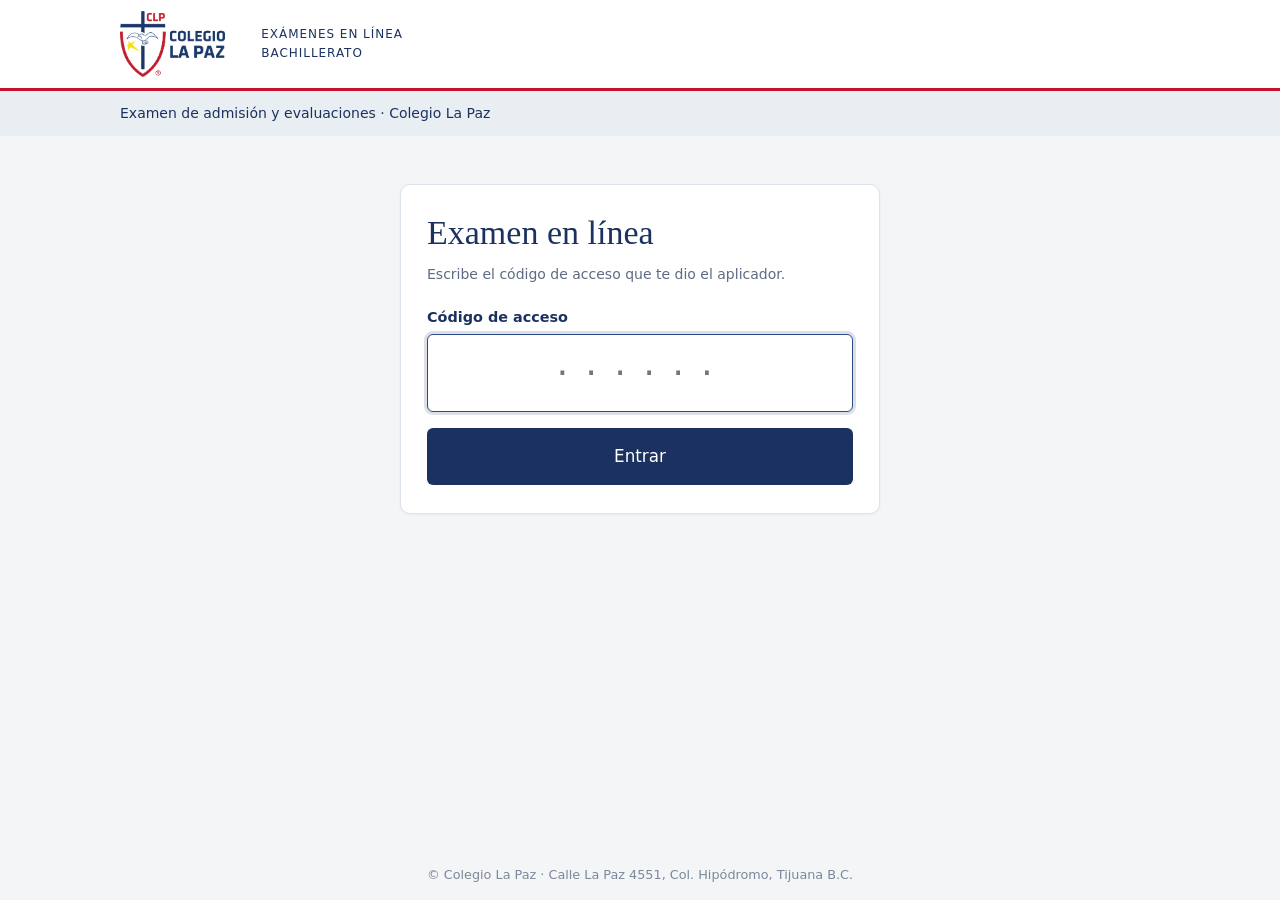
<file: index.html>
<!DOCTYPE html>
<html lang="es">
<head>
  <meta charset="utf-8">
  <meta name="viewport" content="width=device-width, initial-scale=1">
  <meta name="robots" content="noindex, nofollow">
  <title>Examen de admisión · Colegio La Paz</title>
  <link rel="icon" href="assets/img/favicon.png">
  <link rel="stylesheet" href="vendor/katex/katex.min.css">
  <link rel="stylesheet" href="assets/css/estilos.css">
</head>
<body>
  <noscript><div class="mensaje error" style="margin:20px">Necesitas activar JavaScript para presentar el examen.</div></noscript>

  <!-- 1. Código de acceso -->
  <section id="p-codigo" class="portada">
    <header class="franja"><div class="dentro">
      <img class="logo" src="assets/img/logo.png" alt="Colegio La Paz">
      <div class="titulo-sitio">Exámenes en línea<br>Bachillerato</div>
    </div></header>
    <div class="banda"><div class="dentro">Examen de admisión y evaluaciones · Colegio La Paz</div></div>
    <div class="centro">
      <form class="tarjeta" id="form-codigo" autocomplete="off" novalidate>
        <h1>Examen en línea</h1>
        <p class="sub">Escribe el código de acceso que te dio el aplicador.</p>
        <div class="campo">
          <label for="in-codigo">Código de acceso</label>
          <input id="in-codigo" class="entrada entrada-codigo" maxlength="8" autocomplete="off" autocapitalize="characters" spellcheck="false" inputmode="text" placeholder="······">
        </div>
        <div id="msg-codigo"></div>
        <button class="btn grande bloque" id="btn-codigo" type="submit">Entrar</button>
      </form>
    </div>
    <div class="pie-portada">© Colegio La Paz · Calle La Paz 4551, Col. Hipódromo, Tijuana B.C.</div>
  </section>

  <!-- 2. Datos del alumno -->
  <section id="p-datos" class="portada" hidden>
    <header class="franja"><div class="dentro">
      <img class="logo" src="assets/img/logo.png" alt="Colegio La Paz">
      <div class="titulo-sitio">Exámenes en línea<br>Bachillerato</div>
    </div></header>
    <div class="banda"><div class="dentro">Examen de admisión y evaluaciones · Colegio La Paz</div></div>
    <div class="centro">
      <form class="tarjeta ancha" id="form-datos" autocomplete="off" novalidate>
        <h1>Tus datos</h1>
        <p class="sub" id="datos-examen-titulo"></p>
        <div class="fila-2">
          <div class="campo">
            <label for="in-nombre">Nombre(s) <span class="req">*</span></label>
            <input id="in-nombre" class="entrada" maxlength="80" autocomplete="off">
          </div>
          <div class="campo">
            <label for="in-apellidos">Apellidos <span class="req">*</span></label>
            <input id="in-apellidos" class="entrada" maxlength="80" autocomplete="off">
          </div>
        </div>
        <div id="datos-admision">
        <div class="campo">
          <label for="in-escuela">Escuela de procedencia <span class="req">*</span></label>
          <input id="in-escuela" class="entrada" maxlength="120" autocomplete="off" placeholder="Ej. Secundaria Técnica No. 5">
        </div>
        <div class="campo" style="max-width:260px">
          <label for="in-promedio">Promedio aproximado <span class="req">*</span></label>
          <input id="in-promedio" class="entrada" maxlength="4" inputmode="decimal" autocomplete="off" placeholder="Ej. 8.7">
          <span class="ayuda">Entre 5.0 y 10.0</span>
        </div>
        </div>
        <div id="msg-datos"></div>
        <div style="display:flex; gap:10px; justify-content:space-between">
          <button class="btn secundario" type="button" id="btn-datos-atras">← Cambiar código</button>
          <button class="btn grande" type="submit">Continuar →</button>
        </div>
      </form>
    </div>
  </section>

  <!-- 3. Reglas -->
  <section id="p-reglas" class="portada" hidden>
    <header class="franja"><div class="dentro">
      <img class="logo" src="assets/img/logo.png" alt="Colegio La Paz">
      <div class="titulo-sitio">Exámenes en línea<br>Bachillerato</div>
    </div></header>
    <div class="banda"><div class="dentro">Examen de admisión y evaluaciones · Colegio La Paz</div></div>
    <div class="centro">
      <div class="tarjeta ancha">
        <h1 id="reglas-titulo">Antes de empezar</h1>
        <p class="sub" id="reglas-sub"></p>
        <div id="reglas-ficha"></div>
        <div class="datos-examen" id="reglas-pastillas"></div>
        <ul class="reglas" id="lista-reglas"></ul>
        <div id="reglas-instrucciones"></div>
        <label class="casilla"><input type="checkbox" id="chk-reglas"> <span>Leí las reglas. Entiendo que si salgo del examen se registrará y el aplicador lo verá.</span></label>
        <div id="msg-reglas"></div>
        <button class="btn grande bloque" id="btn-comenzar" disabled>Comenzar en pantalla completa</button>
      </div>
    </div>
  </section>

  <!-- 4. Examen -->
  <section id="p-examen" hidden>
    <div class="marca-agua" id="marca-agua"></div>
    <header class="barra">
      <img class="logo" src="assets/img/logo-clp.png" alt="">
      <div class="titulo"><b id="ex-titulo"></b><span id="ex-datos" class="ex-datos"></span><span id="ex-alumno"></span></div>
      <div class="advert" id="ex-advert" title="Advertencias"></div>
      <div class="guardado" id="ex-guardado">—</div>
      <div class="reloj" id="ex-reloj">--:--</div>
    </header>
    <div class="cuerpo-examen">
      <nav class="navegador" id="ex-nav" aria-label="Preguntas"></nav>
      <main>
        <div class="hoja" id="ex-hoja"></div>
        <div class="pasos">
          <button class="btn secundario" id="btn-anterior">← Anterior</button>
          <span class="donde" id="ex-donde"></span>
          <button class="btn" id="btn-siguiente">Siguiente →</button>
        </div>
      </main>
    </div>
  </section>

  <!-- 5. Fin -->
  <section id="p-fin" class="portada" hidden>
    <header class="franja"><div class="dentro">
      <img class="logo" src="assets/img/logo.png" alt="Colegio La Paz">
      <div class="titulo-sitio">Exámenes en línea<br>Bachillerato</div>
    </div></header>
    <div class="banda"><div class="dentro">Examen de admisión y evaluaciones · Colegio La Paz</div></div>
    <div class="centro">
      <div class="tarjeta fin" style="text-align:center">
        <div class="palomita">✓</div>
        <h1>Examen enviado</h1>
        <p id="fin-texto">Tu examen se guardó correctamente.</p>
        <p class="mensaje info">Entrega tu hoja de procedimientos al aplicador y espera sus indicaciones.</p>
      </div>
    </div>
  </section>

  <!-- Resultado del modo prueba (solo docentes) -->
  <section id="p-prueba" class="portada" hidden>
    <header class="franja"><div class="dentro">
      <img class="logo" src="assets/img/logo.png" alt="Colegio La Paz">
      <div class="titulo-sitio">Exámenes en línea<br>Modo prueba</div>
    </div></header>
    <div class="centro">
      <div class="tarjeta ancha" style="max-width:900px">
        <h1>Resultado de tu prueba</h1>
        <div id="prueba-res"></div>
        <div style="display:flex;justify-content:flex-end;margin-top:16px"><button class="btn" id="btn-prueba-otra">Volver a probar</button></div>
      </div>
    </div>
  </section>

  <!-- Bloqueo por salir del examen -->
  <div class="capa" id="capa-bloqueo" hidden>
    <div class="caja">
      <div class="icono-grande">!</div>
      <h2 id="bloq-titulo">Saliste del examen</h2>
      <p id="bloq-texto"></p>
      <div class="cuenta" id="bloq-cuenta"></div>
      <div id="bloq-pin" hidden>
        <p><b>Llama al aplicador</b> para que escriba su clave y puedas continuar.</p>
        <div class="pin">
          <input id="in-pin" type="password" inputmode="numeric" maxlength="12" autocomplete="off" aria-label="Clave del aplicador">
          <button class="btn" id="btn-pin">Desbloquear</button>
        </div>
      </div>
      <div id="bloq-volver">
        <button class="btn grande" id="btn-volver">Volver al examen</button>
      </div>
      <div class="err" id="bloq-err"></div>
    </div>
  </div>

  <!-- Revisar y enviar -->
  <div class="modal-fondo" id="modal-enviar" hidden>
    <div class="modal" role="dialog" aria-modal="true" aria-labelledby="env-titulo">
      <h2 id="env-titulo">¿Enviar tu examen?</h2>
      <p id="env-texto"></p>
      <div class="resumen-chips" id="env-chips"></div>
      <p class="pequeno suave">Verde = contestada · Rojo = sin contestar. Una vez enviado ya no podrás cambiar tus respuestas.</p>
      <div class="acciones">
        <button class="btn secundario" id="btn-env-cancelar">Seguir contestando</button>
        <button class="btn ok" id="btn-env-ok">Sí, enviar examen</button>
      </div>
    </div>
  </div>

  <div class="sin-red" id="sin-red" hidden>Sin conexión. Tus respuestas se guardan en este equipo y se enviarán al volver el internet.</div>

  <script src="vendor/katex/katex.min.js"></script>
  <script src="vendor/katex/contrib/auto-render.min.js"></script>
  <script src="assets/js/config.js"></script>
  <script src="assets/js/comun.js"></script>
  <script src="assets/js/alumno.js"></script>
</body>
</html>
</file>
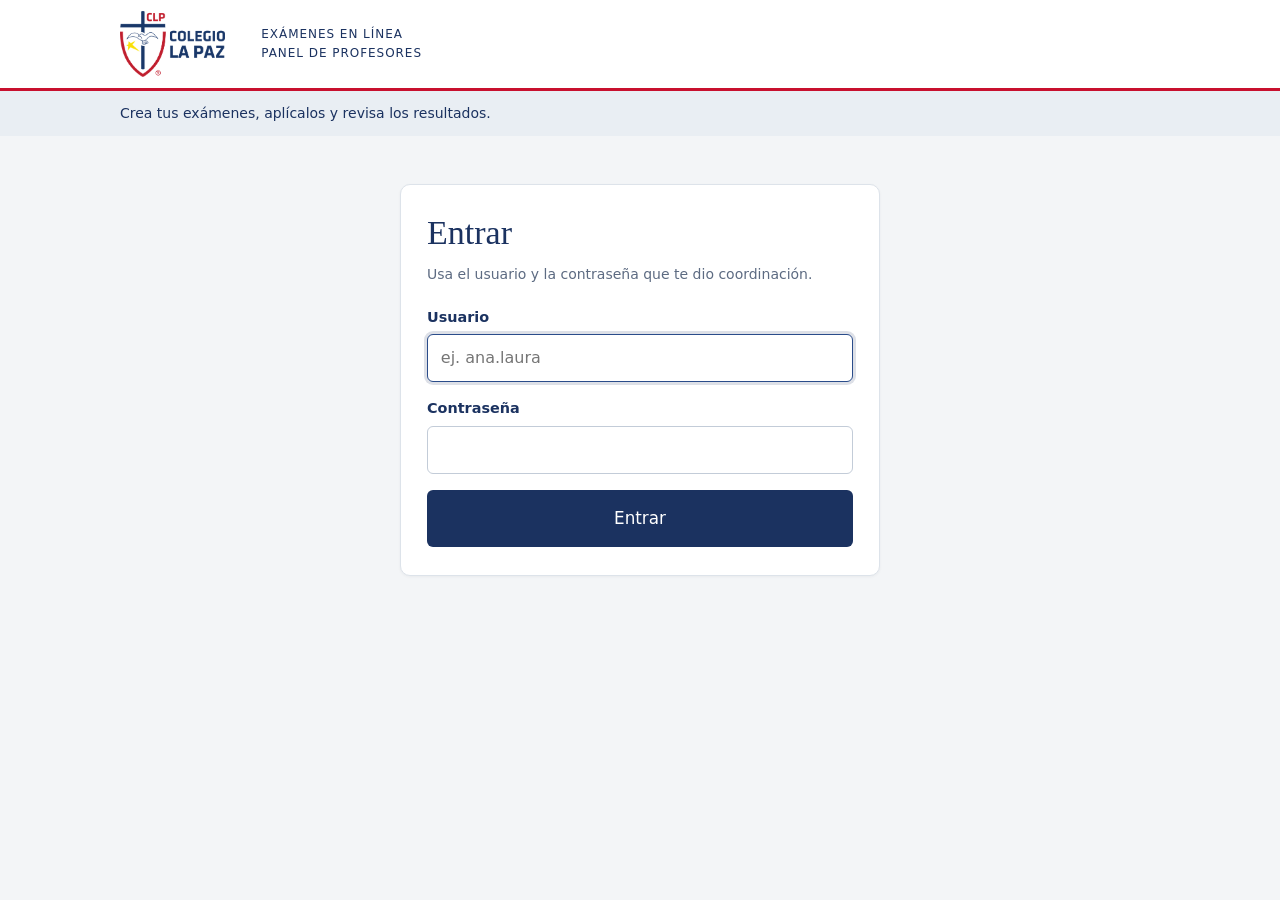
<file: admin.html>
<!DOCTYPE html>
<html lang="es">
<head>
  <meta charset="utf-8">
  <meta name="viewport" content="width=device-width, initial-scale=1">
  <meta name="robots" content="noindex, nofollow">
  <title>Panel de exámenes · Colegio La Paz</title>
  <link rel="icon" href="assets/img/favicon.png">
  <link rel="stylesheet" href="vendor/katex/katex.min.css">
  <link rel="stylesheet" href="assets/css/estilos.css">
</head>
<body>
  <!-- Acceso -->
  <section id="v-login" class="portada">
    <header class="franja"><div class="dentro">
      <img class="logo" src="assets/img/logo.png" alt="Colegio La Paz">
      <div class="titulo-sitio">Exámenes en línea<br>Panel de profesores</div>
    </div></header>
    <div class="banda"><div class="dentro">Crea tus exámenes, aplícalos y revisa los resultados.</div></div>
    <div class="centro">
      <form class="tarjeta" id="form-login" autocomplete="on">
        <h1>Entrar</h1>
        <p class="sub">Usa el usuario y la contraseña que te dio coordinación.</p>
        <div class="campo">
          <label for="in-usuario">Usuario</label>
          <input id="in-usuario" class="entrada" autocomplete="username" autocapitalize="off" spellcheck="false" placeholder="ej. ana.laura">
        </div>
        <div class="campo">
          <label for="in-clave">Contraseña</label>
          <input id="in-clave" type="password" class="entrada" autocomplete="current-password">
        </div>
        <div id="msg-login"></div>
        <button class="btn grande bloque" id="btn-login" type="submit">Entrar</button>
      </form>
    </div>
  </section>

  <!-- Panel -->
  <section id="v-panel" class="admin" hidden>
    <header class="franja"><div class="dentro">
      <img class="logo" src="assets/img/logo.png" alt="Colegio La Paz">
      <div class="titulo-sitio">Exámenes en línea<br><span id="txt-rol">Panel</span></div>
      <div class="der">
        <span class="pequeno" id="txt-actualizado"></span>
        <span class="cuenta-usuario"><b id="txt-nombre"></b></span>
        <button class="btn secundario chico" id="btn-clave">Cambiar contraseña</button>
        <button class="btn secundario chico" id="btn-salir">Salir</button>
      </div>
    </div></header>
    <nav class="pestanas" id="pestanas">
      <button data-v="examenes" class="activa">Mis exámenes</button>
      <button data-v="vivo">Aplicación en vivo</button>
      <button data-v="resultados">Resultados <span class="cuenta" id="cnt-revisar" hidden></span></button>
      <button data-v="incidencias">Incidencias <span class="cuenta" id="cnt-inc" hidden></span></button>
      <button data-v="profesores" id="tab-profesores" hidden>Profesores</button>
    </nav>

    <div class="contenido">
      <!-- Exámenes -->
      <div id="v-examenes">
        <div class="cabecera">
          <h2 id="tit-examenes">Mis exámenes</h2>
          <div class="herr">
            <button class="btn secundario" id="btn-semestral">📚 Crear semestral</button>
            <button class="btn secundario" id="btn-importar">✨ Importar con IA (PDF o fotos)</button>
            <button class="btn" id="btn-nuevo-examen">+ Nuevo examen</button>
          </div>
        </div>
        <div class="ex-layout">
          <aside class="carpetas-nav" id="carpetas-nav"></aside>
          <div>
            <div class="chips-tipo" id="filtro-tipos"></div>
            <div class="tarjetas-examen" id="lista-examenes"></div>
          </div>
        </div>
      </div>

      <!-- En vivo -->
      <div id="v-vivo" hidden>
        <div class="cabecera">
          <h2>Aplicación en vivo</h2>
          <div class="herr">
            <select class="entrada" id="sel-examen" style="width:auto"></select>
            <label class="pequeno" style="display:flex;gap:6px;align-items:center"><input type="checkbox" id="chk-anulados"> Ver anulados</label>
            <button class="btn" id="btn-generar">+ Generar códigos</button>
          </div>
        </div>
        <div class="vivo-seg-barra" id="vivo-seg"></div>
        <div class="kpis" id="kpis"></div>
        <div class="panel"><div class="tabla-env"><table class="tabla" id="tabla-codigos"></table></div></div>
        <p class="pequeno suave" style="margin-top:10px">Se actualiza solo cada 8 segundos. La página de los alumnos es: <b id="url-alumno"></b></p>
      </div>

      <!-- Resultados -->
      <div id="v-resultados" hidden>
        <div class="cabecera">
          <h2>Resultados</h2>
          <div class="herr">
            <select class="entrada" id="sel-res-examen" style="width:auto"></select>
            <select class="entrada" id="sel-res-grupo" style="width:auto"></select>
            <button class="btn secundario" id="btn-analisis" disabled>📊 Análisis</button>
            <button class="btn secundario" id="btn-pdfs" disabled>📄 PDF de cada alumno</button>
            <button class="btn secundario" id="btn-evidencias">📁 Evidencias</button>
            <button class="btn secundario" id="btn-ia-abiertas" hidden title="La IA califica las preguntas abiertas que quedaron pendientes">✨ Calificar abiertas con IA</button>
            <button class="btn secundario" id="btn-csv">Descargar CSV</button>
          </div>
        </div>
        <div class="panel"><div class="tabla-env"><table class="tabla" id="tabla-resultados"></table></div></div>
        <p class="pequeno suave" style="margin-top:10px">Elige un examen (y si quieres, un grupo) para ver su análisis. «PDF» descarga el examen evaluado de ese alumno; «PDF de cada alumno» te pide una carpeta y guarda uno por alumno.</p>
      </div>

      <!-- Incidencias -->
      <div id="v-incidencias" hidden>
        <div class="cabecera">
          <h2>Incidencias</h2>
          <div class="herr">
            <select class="entrada" id="sel-inc" style="width:auto"></select>
            <label class="pequeno" style="display:flex;gap:6px;align-items:center"><input type="checkbox" id="chk-graves"> Solo advertencias</label>
          </div>
        </div>
        <div class="panel"><div class="tabla-env"><table class="tabla" id="tabla-inc"></table></div></div>
      </div>

      <!-- Profesores (solo admin) -->
      <div id="v-profesores" hidden>
        <div class="cabecera">
          <h2>Profesores</h2>
          <div class="herr"><button class="btn" id="btn-nuevo-prof">+ Nuevo profesor</button></div>
        </div>
        <div class="panel"><div class="tabla-env"><table class="tabla" id="tabla-prof"></table></div></div>
        <p class="pequeno suave" style="margin-top:10px">Cada profesor solo ve sus exámenes, sus códigos y sus resultados. Tú ves todo.</p>
      </div>
    </div>
  </section>

  <!-- Editor de exámenes -->
  <section id="v-editor" class="admin" hidden>
    <div class="editor-barra">
      <div class="dentro">
        <button class="btn secundario chico" id="ed-volver">← Mis exámenes</button>
        <div class="ed-titulo"><b id="ed-titulo">Nuevo examen</b><span id="ed-resumen" class="pequeno suave"></span></div>
        <span class="pequeno" id="ed-estado"></span>
        <button class="btn secundario" id="ed-deshacer" hidden>↶ Deshacer variación</button>
        <button class="btn secundario" id="ed-variar" title="La IA cambia valores y datos de todas las preguntas y recalcula las respuestas">✨ Variar con IA</button>
        <button class="btn secundario" id="ed-prev">Vista previa</button>
        <button class="btn secundario" id="ed-probar" title="Contesta el examen como alumno y mira cómo se califica">▶ Probar como alumno</button>
        <button class="btn" id="ed-guardar">Guardar</button>
      </div>
    </div>
    <div class="editor-cuerpo" id="ed-cuerpo"></div>
  </section>

  <!-- Modal: generar códigos -->
  <div class="modal-fondo" id="m-generar" hidden>
    <form class="modal" id="form-generar">
      <h2>Generar códigos de acceso</h2>
      <p class="suave pequeno">Cada código sirve para un solo alumno y un solo examen.</p>
      <div class="campo"><label for="gen-examen">Examen</label><select class="entrada" id="gen-examen"></select></div>
      <div class="fila-2">
        <div class="campo"><label for="gen-cantidad">Cantidad</label><input class="entrada" id="gen-cantidad" type="number" min="1" max="200" value="3"></div>
        <div class="campo"><label for="gen-etiqueta">Grupo <span class="req">*</span></label><input class="entrada" id="gen-etiqueta" maxlength="60" list="lista-grupos" placeholder="Ej. 3°B (en admisión: «Admisión 28 nov»)"><datalist id="lista-grupos"></datalist></div>
      </div>
      <div id="msg-generar"></div>
      <div class="acciones">
        <button type="button" class="btn secundario" data-cerrar>Cancelar</button>
        <button type="submit" class="btn" id="btn-gen-ok">Generar</button>
      </div>
    </form>
  </div>

  <!-- Modal: códigos generados -->
  <div class="modal-fondo" id="m-codigos" hidden>
    <div class="modal">
      <h2>Códigos listos</h2>
      <p class="suave" id="cod-examen"></p>
      <div class="lista-codigos" id="cod-lista"></div>
      <div class="acciones">
        <button class="btn secundario" id="btn-copiar">Copiar</button>
        <button class="btn secundario" id="btn-imprimir">Imprimir fichas</button>
        <button class="btn" data-cerrar>Listo</button>
      </div>
    </div>
  </div>

  <!-- Modal: importar con IA -->
  <div class="modal-fondo" id="m-importar" hidden>
    <div class="modal ancho">
      <h2>Importar examen con IA</h2>
      <p class="suave pequeno">Sube el examen en <b>PDF</b> o <b>fotos</b> de sus hojas (en orden). La IA lo convierte en preguntas que luego revisas y ajustas antes de guardar. Si tienes el examen en Word, guárdalo primero como PDF.</p>
      <div class="drop" id="ia-drop">
        <div><strong>Arrastra aquí tu PDF o tus fotos</strong> o haz clic para elegirlos</div>
        <div class="pequeno suave">PDF, JPG o PNG · hasta 10 páginas</div>
        <input type="file" id="ia-archivos" accept="application/pdf,image/jpeg,image/png,image/webp" multiple hidden>
      </div>
      <div class="ia-lista" id="ia-lista"></div>
      <div class="ia-progreso" id="ia-progreso" hidden>
        <div class="barra-prog"><i id="ia-barra"></i></div>
        <div class="pequeno" id="ia-texto"></div>
      </div>
      <div id="msg-ia"></div>
      <div class="acciones">
        <button type="button" class="btn secundario" data-cerrar id="ia-cancelar">Cancelar</button>
        <button type="button" class="btn" id="ia-ok" disabled>✨ Convertir</button>
      </div>
    </div>
  </div>

  <!-- Modal: profesor -->
  <div class="modal-fondo" id="m-prof" hidden>
    <form class="modal" id="form-prof" autocomplete="off">
      <h2 id="prof-titulo">Nuevo profesor</h2>
      <div class="fila-2">
        <div class="campo"><label for="prof-nombre">Nombre completo <span class="req">*</span></label><input class="entrada" id="prof-nombre" maxlength="100"></div>
        <div class="campo"><label for="prof-usuario">Usuario <span class="req">*</span></label><input class="entrada" id="prof-usuario" maxlength="30" autocapitalize="off" spellcheck="false" placeholder="ej. ana.laura"><span class="ayuda">Minúsculas, sin espacios ni acentos.</span></div>
      </div>
      <div class="fila-2">
        <div class="campo"><label for="prof-materia">Materia(s)</label><input class="entrada" id="prof-materia" maxlength="80"></div>
        <div class="campo"><label for="prof-correo">Correo</label><input class="entrada" id="prof-correo" type="email" maxlength="120"></div>
      </div>
      <label class="casilla" id="prof-activo-caja"><input type="checkbox" id="prof-activo" checked> <span>Cuenta activa (puede entrar)</span></label>
      <div id="msg-prof"></div>
      <div class="acciones">
        <button type="button" class="btn secundario" data-cerrar>Cancelar</button>
        <button type="submit" class="btn" id="btn-prof-ok">Guardar</button>
      </div>
    </form>
  </div>

  <!-- Modal: contraseña temporal -->
  <div class="modal-fondo" id="m-temporal" hidden>
    <div class="modal">
      <h2>Datos de acceso</h2>
      <p class="suave">Envíale estos datos al profesor. Al entrar, que cambie su contraseña.</p>
      <pre class="acceso" id="tmp-texto"></pre>
      <div class="acciones">
        <button class="btn secundario" id="btn-tmp-copiar">Copiar</button>
        <button class="btn" data-cerrar>Listo</button>
      </div>
    </div>
  </div>

  <!-- Modal: cambiar contraseña -->
  <div class="modal-fondo" id="m-clave" hidden>
    <form class="modal" id="form-clave">
      <h2>Cambiar contraseña</h2>
      <div class="campo"><label for="cl-actual">Contraseña actual</label><input class="entrada" id="cl-actual" type="password" autocomplete="current-password"></div>
      <div class="fila-2">
        <div class="campo"><label for="cl-nueva">Nueva contraseña</label><input class="entrada" id="cl-nueva" type="password" autocomplete="new-password"><span class="ayuda">Mínimo 8 caracteres.</span></div>
        <div class="campo"><label for="cl-nueva2">Repite la nueva</label><input class="entrada" id="cl-nueva2" type="password" autocomplete="new-password"></div>
      </div>
      <div id="msg-clave"></div>
      <div class="acciones">
        <button type="button" class="btn secundario" data-cerrar>Cancelar</button>
        <button type="submit" class="btn" id="btn-clave-ok">Cambiar</button>
      </div>
    </form>
  </div>

  <!-- Modal: evidencias -->
  <div class="modal-fondo" id="m-evid" hidden>
    <div class="modal ancho">
      <h2>Generar evidencias</h2>
      <p class="suave pequeno">Por cada grupo se guardan 3 PDF del examen evaluado: la calificación <b>más alta</b>, la <b>media</b> (la más cercana al promedio del grupo) y la <b>más baja</b>. Te preguntará en qué carpeta de tu computadora guardarlos.</p>
      <div class="campo"><label for="ev-examen">Examen</label><select class="entrada" id="ev-examen"></select></div>
      <div class="ev-grupos" id="ev-grupos"></div>
      <div class="mensaje aviso pequeno" id="ev-aviso-nav" hidden>Tu navegador no permite elegir carpeta; los PDF se descargarán. Para elegir carpeta usa Chrome o Edge en computadora.</div>
      <div id="msg-ev"></div>
      <div class="acciones">
        <button class="btn secundario" data-cerrar>Cerrar</button>
        <button class="btn" id="ev-ok">📁 Elegir carpeta y guardar</button>
      </div>
    </div>
  </div>

  <!-- Modal: carpeta -->
  <div class="modal-fondo" id="m-carpeta" hidden>
    <form class="modal" id="form-carpeta">
      <h2 id="carp-titulo">Nueva carpeta</h2>
      <div class="campo"><label for="carp-nombre">Nombre</label><input class="entrada" id="carp-nombre" maxlength="80" placeholder="Ej. Álgebra · 1er semestre 2026"></div>
      <div id="msg-carp"></div>
      <div class="acciones">
        <button type="button" class="btn secundario" data-cerrar>Cancelar</button>
        <button type="submit" class="btn" id="btn-carp-ok">Guardar</button>
      </div>
    </form>
  </div>

  <!-- Modal: mover a carpeta -->
  <div class="modal-fondo" id="m-mover" hidden>
    <form class="modal" id="form-mover">
      <h2>Mover a carpeta</h2>
      <p class="suave" id="mov-examen"></p>
      <div class="campo"><label for="mov-carpeta">Carpeta</label><select class="entrada" id="mov-carpeta"></select></div>
      <div class="acciones">
        <button type="button" class="btn secundario" data-cerrar>Cancelar</button>
        <button type="submit" class="btn" id="btn-mov-ok">Mover</button>
      </div>
    </form>
  </div>

  <!-- Modal: crear semestral -->
  <div class="modal-fondo" id="m-semestral" hidden>
    <div class="modal ancho">
      <h2>Crear examen semestral</h2>
      <p class="suave pequeno">Elige los exámenes de periodo que quieres juntar. Se copian sus preguntas a un examen nuevo, que luego puedes ajustar en el editor (quitar, cambiar o agregar preguntas).</p>
      <div class="sem-lista" id="sem-lista"></div>
      <div class="campo" style="margin-top:12px"><label for="sem-titulo">Título del semestral</label><input class="entrada" id="sem-titulo" maxlength="150"></div>
      <label class="casilla compacta"><input type="checkbox" id="sem-orden" checked> Revolver el orden de las preguntas dentro de cada bloque</label>
      <label class="casilla compacta"><input type="checkbox" id="sem-opciones" checked> Cambiar el orden de las opciones (la respuesta correcta cambia de letra)</label>
      <label class="casilla compacta" id="sem-ia-caja"><input type="checkbox" id="sem-ia"> ✨ Variar valores con IA (cambia números y datos, y recalcula las respuestas)</label>
      <div class="ia-progreso" id="sem-progreso" hidden><div class="barra-prog"><i id="sem-barra"></i></div><div class="pequeno" id="sem-texto"></div></div>
      <div id="msg-sem"></div>
      <div class="acciones">
        <button class="btn secundario" data-cerrar>Cancelar</button>
        <button class="btn" id="sem-ok">Crear semestral</button>
      </div>
    </div>
  </div>

  <!-- Modal: confirmar -->
  <div class="modal-fondo" id="m-confirmar" hidden>
    <div class="modal">
      <h2 id="conf-titulo"></h2>
      <p id="conf-texto"></p>
      <div id="conf-extra"></div>
      <div class="acciones">
        <button class="btn secundario" data-cerrar>Cancelar</button>
        <button class="btn" id="conf-ok">Confirmar</button>
      </div>
    </div>
  </div>

  <!-- Cajón lateral: detalle / vista previa / análisis -->
  <div class="cajon-fondo" id="cajon-fondo" hidden></div>
  <aside class="cajon" id="cajon" hidden>
    <div class="cab">
      <div><h2 id="caj-titulo"></h2><div class="suave pequeno" id="caj-sub"></div></div>
      <button class="btn secundario chico" id="caj-cerrar">Cerrar ✕</button>
    </div>
    <div class="cuerpo" id="caj-cuerpo"></div>
    <div class="pie" id="caj-pie"></div>
  </aside>

  <div id="zona-impresion"></div>

  <script src="vendor/katex/katex.min.js"></script>
  <script src="vendor/katex/contrib/auto-render.min.js"></script>
  <script src="assets/js/config.js"></script>
  <script src="assets/js/comun.js"></script>
  <script src="assets/js/admin.js"></script>
  <script src="assets/js/editor.js"></script>
  <script src="assets/js/generar-pdf.js"></script>
  <script src="assets/js/analisis.js"></script>
</body>
</html>
</file>
<file: assets/css/estilos.css>
/* Examen seguro · Colegio La Paz */
:root {
  /* Colores institucionales del Colegio La Paz (mismos que la página de peticiones) */
  --marino: #1b3260;
  --marino-2: #2a4c8a;
  --rojo: #c8102e;
  --tinta: #1f2a3c;
  --tinta-2: #5d6b82;
  --tinta-3: #7c889b;
  --linea: #dde3ea;
  --campo: #c3ccd8;
  --fondo: #f3f5f7;
  --banda: #e9eef3;
  --blanco: #ffffff;
  --acento: #1b3260;
  --acento-suave: #eef3fa;
  --ok: #2e7d4f;
  --ok-suave: #e3f2e8;
  --aviso: #c9822b;
  --aviso-suave: #fbf1e4;
  --peligro: #b3261e;
  --peligro-suave: #fbe9e7;
  --radio: 10px;
  --serif: Georgia, "Times New Roman", serif;
  --sombra: 0 1px 3px rgba(31, 42, 60, .05);
  --mono: ui-monospace, "SFMono-Regular", "Cascadia Mono", Consolas, monospace;
  font-family: "Segoe UI", system-ui, -apple-system, Roboto, Arial, sans-serif;
  color: var(--tinta);
  background: var(--fondo);
}
* { box-sizing: border-box; }
html, body { margin: 0; min-height: 100%; }
body { font-size: 16px; line-height: 1.5; }
button, input, select, textarea { font: inherit; color: inherit; }
[hidden] { display: none !important; }
h1, h2, h3 { line-height: 1.25; margin: 0 0 .5em; }
.mono { font-family: var(--mono); letter-spacing: .06em; }
.suave { color: var(--tinta-3); }
.pequeno { font-size: .85rem; }

/* ───── Botones y campos ───── */
.btn {
  display: inline-flex; align-items: center; justify-content: center; gap: .5em;
  border: 1px solid transparent; border-radius: 6px; padding: .7em 1.2em; cursor: pointer;
  font-weight: 500; background: var(--marino); color: #fff; transition: background .15s, transform .05s;
}
.btn:hover { background: var(--marino-2); }
.btn:active { transform: translateY(1px); }
.btn:disabled { opacity: .55; cursor: not-allowed; filter: none; }
.btn.secundario { background: var(--blanco); color: var(--marino); border-color: var(--linea); }
.btn.secundario:hover { background: #fff; border-color: var(--marino); }
.btn.peligro { background: var(--peligro); }
.btn.peligro:hover { background: #962018; }
.btn.ok { background: var(--ok); }
.btn.ok:hover { background: #256641; }
.btn.grande { padding: .9em 1.6em; font-size: 1.05rem; }
.btn.chico { padding: .4em .8em; font-size: .85rem; border-radius: 8px; }
.btn.bloque { width: 100%; }
.campo { display: flex; flex-direction: column; gap: .35em; margin-bottom: 1em; }
.campo label { font-weight: 600; font-size: .9rem; color: var(--marino); }
.campo .ayuda { font-size: .82rem; color: var(--tinta-3); }
.entrada {
  width: 100%; border: 1px solid var(--campo); border-radius: 6px; padding: .7em .8em; background: #fff;
  outline: none; transition: border-color .15s, box-shadow .15s;
}
.entrada:focus { border-color: var(--marino-2); box-shadow: 0 0 0 3px rgba(27, 50, 96, .15); }
.entrada.error { border-color: var(--peligro); }
textarea.entrada { min-height: 140px; resize: vertical; }
.entrada-codigo { font-family: var(--mono); font-size: 1.9rem; text-align: center; letter-spacing: .35em; text-transform: uppercase; padding: .5em; }
.mensaje { border-radius: 6px; padding: .75em 1em; font-size: .92rem; margin: .5em 0 1em; }
.mensaje.error { background: var(--peligro-suave); color: var(--peligro); }
.mensaje.info { background: var(--acento-suave); color: var(--marino); }
.mensaje.aviso { background: var(--aviso-suave); color: #7a4a12; }

/* ───── Pantallas de acceso (alumno) ───── */
.portada { min-height: 100vh; display: flex; flex-direction: column; }
.franja { background: #fff; border-bottom: 3px solid var(--rojo); }
.franja .dentro { max-width: 1080px; margin: 0 auto; padding: 0 20px; min-height: 88px; display: flex; align-items: center; gap: 36px; }
.franja .logo { height: 66px; width: auto; display: block; }
.franja .titulo-sitio { font-size: 12px; letter-spacing: .08em; text-transform: uppercase; color: var(--marino); line-height: 1.6; }
.franja .der { margin-left: auto; }
@media (max-width: 600px) { .franja .dentro { gap: 18px; min-height: 72px; } .franja .logo { height: 50px; } .franja .titulo-sitio { font-size: 11px; } }
.banda { background: var(--banda); color: var(--marino); font-size: 14px; }
.banda .dentro { max-width: 1080px; margin: 0 auto; padding: 12px 20px; }
.centro { flex: 1; display: flex; align-items: flex-start; justify-content: center; padding: 48px 16px; }
.tarjeta { background: var(--blanco); border: 1px solid var(--linea); border-radius: var(--radio); box-shadow: var(--sombra); padding: 28px 26px; width: 100%; max-width: 480px; }
.tarjeta.ancha { max-width: 720px; }
.tarjeta h1 { font-family: var(--serif); font-weight: 400; color: var(--marino); font-size: clamp(28px, 5vw, 34px); line-height: 1.2; margin-bottom: 10px; }
.tarjeta .sub { color: var(--tinta-2); font-size: 14px; margin: 0 0 22px; }
.fila-2 { display: grid; grid-template-columns: 1fr 1fr; gap: 0 14px; }
@media (max-width: 560px) { .fila-2 { grid-template-columns: 1fr; } .tarjeta { padding: 22px; } }
.reglas { list-style: none; padding: 0; margin: 0 0 1.2em; display: grid; gap: 10px; }
.reglas li { display: grid; grid-template-columns: 34px 1fr; gap: 10px; align-items: start; padding: 10px 12px; border-radius: 6px; background: #f7f9fb; border: 1px solid var(--linea); }
.reglas .ico { width: 34px; height: 34px; border-radius: 6px; display: grid; place-items: center; background: var(--acento-suave); color: var(--acento); font-weight: 700; }
.reglas li.fuerte { background: var(--peligro-suave); border-color: #f3cfca; }
.reglas li.fuerte .ico { background: #fff; color: var(--peligro); }
.datos-examen { display: flex; flex-wrap: wrap; gap: 8px; margin-bottom: 1.2em; }
.pastilla { display: inline-flex; align-items: center; gap: .4em; padding: .3em .75em; border-radius: 6px; background: var(--banda); font-size: .85rem; font-weight: 600; color: var(--marino); }
.casilla { display: flex; gap: .6em; align-items: flex-start; margin: 1em 0 1.2em; font-size: .95rem; cursor: pointer; }
.casilla input { width: 20px; height: 20px; margin-top: 2px; accent-color: var(--acento); }
.pie-portada { text-align: center; padding: 16px; color: var(--tinta-3); font-size: .8rem; }

/* ───── Examen ───── */
body.en-examen { user-select: none; -webkit-user-select: none; }
body.en-examen .marca-agua ~ .barra { border-bottom: 3px solid var(--rojo); }
body.en-examen input, body.en-examen textarea { user-select: text; -webkit-user-select: text; }
.barra {
  position: sticky; top: 0; z-index: 20; background: var(--marino); color: #fff;
  display: grid; grid-template-columns: auto 1fr auto auto auto; gap: 18px; align-items: center; padding: 10px 20px;
  box-shadow: 0 2px 10px rgba(0, 0, 0, .15);
}
.barra .logo { height: 30px; }
.barra .titulo { min-width: 0; }
.barra .titulo b { display: block; white-space: nowrap; overflow: hidden; text-overflow: ellipsis; }
.barra .titulo span { display: block; font-size: .82rem; opacity: .75; white-space: nowrap; overflow: hidden; text-overflow: ellipsis; }
.barra .titulo .ex-datos { opacity: .9; }
.reloj { font-family: var(--mono); font-size: 1.35rem; font-weight: 700; padding: .2em .7em; border-radius: 8px; background: rgba(255, 255, 255, .1); min-width: 112px; text-align: center; }
.reloj.poco { background: var(--aviso); }
.reloj.critico { background: var(--peligro); animation: latido 1s infinite; }
@keyframes latido { 50% { filter: brightness(1.25); } }
.advert { display: flex; align-items: center; gap: 6px; font-size: .82rem; }
.advert .punto { width: 12px; height: 12px; border-radius: 50%; border: 2px solid rgba(255, 255, 255, .55); }
.advert .punto.on { background: #ff5a5a; border-color: #ff5a5a; }
.guardado { font-size: .8rem; opacity: .85; min-width: 110px; text-align: right; }
.guardado.error { color: #ffb4b4; opacity: 1; }
.cuerpo-examen { display: grid; grid-template-columns: 270px 1fr; gap: 24px; max-width: 1240px; margin: 0 auto; padding: 24px 20px 60px; }
@media (max-width: 900px) { .cuerpo-examen { grid-template-columns: 1fr; } .navegador { position: static !important; } .barra { grid-template-columns: 1fr auto auto; } .barra .logo, .barra .guardado { display: none; } }
.navegador { position: sticky; top: 76px; align-self: start; background: #fff; border: 1px solid var(--linea); border-radius: var(--radio); box-shadow: var(--sombra); padding: 16px; max-height: calc(100vh - 100px); overflow: auto; }
.navegador h3 { font-size: .78rem; text-transform: uppercase; letter-spacing: .08em; color: var(--tinta-3); margin: 12px 0 8px; }
.navegador h3:first-child { margin-top: 0; }
.chips { display: grid; grid-template-columns: repeat(6, 1fr); gap: 6px; }
.chip { aspect-ratio: 1; border-radius: 6px; border: 1px solid var(--campo); background: #fff; font-size: .8rem; font-weight: 600; cursor: pointer; color: var(--tinta-2); padding: 0; }
.chip.contestada { background: var(--acento); border-color: var(--acento); color: #fff; }
.chip.actual { outline: 2.5px solid var(--marino); outline-offset: 1px; }
.progreso { margin-top: 14px; font-size: .85rem; color: var(--tinta-2); }
.barra-prog { height: 8px; border-radius: 99px; background: #e8ecf3; overflow: hidden; margin-top: 6px; }
.barra-prog > i { display: block; height: 100%; background: var(--ok); border-radius: 99px; transition: width .3s; }
.hoja { background: #fff; border: 1px solid var(--linea); border-radius: var(--radio); box-shadow: var(--sombra); padding: 28px 32px; position: relative; }
.hoja .seccion { font-size: 12px; text-transform: uppercase; letter-spacing: .08em; color: var(--marino); font-weight: 600; margin-bottom: 8px; padding-bottom: 10px; border-bottom: 1px solid var(--linea); }
.hoja .grupo { font-family: var(--serif); font-weight: 400; color: var(--marino); font-size: 1.4rem; line-height: 1.3; margin-bottom: 4px; }
.hoja .valor { font-size: .85rem; color: var(--tinta-3); margin-bottom: 18px; }
.pregunta { border: 1px solid var(--linea); border-radius: 8px; padding: 18px 20px; margin-bottom: 14px; scroll-margin-top: 90px; transition: border-color .2s; }
.pregunta.contestada { border-color: #b9c8e0; background: #fafcfe; }
.pregunta .enc { display: flex; gap: 12px; align-items: flex-start; margin-bottom: 12px; }
.pregunta .num { flex: none; min-width: 30px; height: 30px; padding: 0 6px; border-radius: 6px; background: var(--marino); color: #fff; display: grid; place-items: center; font-size: .82rem; font-weight: 700; }
.pregunta .texto { flex: 1; font-size: 1.08rem; padding-top: 2px; overflow-x: auto; }
.pregunta .texto .katex { font-size: 1.15em; }
.pregunta .pts { flex: none; font-size: .78rem; color: var(--tinta-3); padding-top: 5px; }
.pregunta img.figura { max-width: 100%; border-radius: 8px; margin: 4px 0 12px; border: 1px solid var(--linea); }
.opciones { display: grid; gap: 8px; }
.opcion { display: grid; grid-template-columns: 30px 1fr; gap: 10px; align-items: center; border: 1px solid var(--campo); border-radius: 6px; padding: 10px 14px; cursor: pointer; background: #fff; transition: border-color .15s, background .15s; }
.opcion:hover { border-color: var(--marino-2); }
.opcion input { position: absolute; opacity: 0; pointer-events: none; }
.opcion .letra { width: 28px; height: 28px; border-radius: 50%; border: 1.5px solid #c9d0de; display: grid; place-items: center; font-size: .82rem; font-weight: 700; color: var(--tinta-2); }
.opcion.sel { border-color: var(--acento); background: var(--acento-suave); }
.opcion.sel .letra { background: var(--acento); border-color: var(--acento); color: #fff; }
.opcion .katex { font-size: 1.1em; }
.resp-corta { display: grid; grid-template-columns: minmax(180px, 320px) 1fr; gap: 14px; align-items: center; }
@media (max-width: 600px) { .resp-corta { grid-template-columns: 1fr; } }
.resp-corta .entrada { font-size: 1.1rem; font-family: var(--mono); }
.vista { font-size: .88rem; color: var(--tinta-2); min-height: 1.6em; }
.vista.mal { color: var(--peligro); }
.vista .katex { font-size: 1.1em; color: var(--tinta); }
.pregunta .ayuda { font-size: .8rem; color: var(--tinta-3); margin-top: 8px; }
.pasos { display: flex; justify-content: space-between; align-items: center; gap: 12px; margin-top: 22px; }
.pasos .donde { color: var(--tinta-3); font-size: .9rem; }
.marca-agua { position: fixed; inset: 0; pointer-events: none; z-index: 5; opacity: .055; background-repeat: repeat; }

/* ───── Capas: bloqueo, modales, avisos ───── */
.capa { position: fixed; inset: 0; z-index: 100; background: rgba(15, 20, 35, .97); color: #fff; display: grid; place-items: center; padding: 20px; }
.capa .caja { max-width: 520px; text-align: center; }
.capa .icono-grande { width: 84px; height: 84px; border-radius: 50%; margin: 0 auto 18px; display: grid; place-items: center; font-size: 2.6rem; background: rgba(220, 38, 38, .18); color: #ff6b6b; }
.capa h2 { font-size: 1.7rem; }
.capa p { color: #c9d0e0; }
.capa .cuenta { display: inline-flex; gap: 8px; margin: 10px 0 18px; }
.capa .cuenta i { width: 16px; height: 16px; border-radius: 50%; border: 2px solid #7d879c; }
.capa .cuenta i.on { background: #ff5a5a; border-color: #ff5a5a; }
.capa .pin { display: flex; gap: 10px; justify-content: center; margin-top: 14px; }
.capa .pin input { width: 170px; text-align: center; font-family: var(--mono); font-size: 1.4rem; letter-spacing: .3em; border-radius: 10px; border: 0; padding: .45em; color: var(--tinta); }
.capa .err { color: #ffb4b4; min-height: 1.5em; margin-top: 8px; font-size: .9rem; }
.modal-fondo { position: fixed; inset: 0; z-index: 90; background: rgba(15, 20, 35, .55); display: grid; place-items: center; padding: 20px; }
.modal { background: #fff; border-radius: var(--radio); box-shadow: 0 20px 60px rgba(0, 0, 0, .3); width: 100%; max-width: 560px; max-height: 90vh; overflow: auto; padding: 26px; }
.modal h2 { font-family: var(--serif); font-weight: 400; color: var(--marino); font-size: 1.6rem; }
.modal .acciones { display: flex; gap: 10px; justify-content: flex-end; margin-top: 18px; flex-wrap: wrap; }
.resumen-chips { display: grid; grid-template-columns: repeat(auto-fill, minmax(40px, 1fr)); gap: 6px; margin: 14px 0; }
.resumen-chips span { text-align: center; padding: 6px 0; border-radius: 8px; font-size: .82rem; font-weight: 600; background: var(--peligro-suave); color: #8f1d1d; }
.resumen-chips span.si { background: var(--ok-suave); color: #0f6b32; }
.aviso-flotante { position: fixed; left: 50%; bottom: 24px; transform: translateX(-50%); z-index: 120; background: var(--tinta); color: #fff; padding: .8em 1.2em; border-radius: 12px; box-shadow: 0 10px 30px rgba(0, 0, 0, .25); font-size: .95rem; max-width: 92vw; }
.aviso-flotante.peligro { background: var(--peligro); }
.aviso-flotante.ok { background: var(--ok); }
.sin-red { position: fixed; top: 0; left: 0; right: 0; z-index: 110; background: var(--aviso); color: #fff; text-align: center; padding: 6px; font-size: .88rem; font-weight: 600; }
.fin .palomita { width: 64px; height: 64px; border-radius: 50%; background: var(--ok-suave); color: var(--ok); display: grid; place-items: center; font-size: 2.1rem; margin: 0 auto 14px; }
.girando { width: 18px; height: 18px; border: 2.5px solid rgba(255, 255, 255, .4); border-top-color: #fff; border-radius: 50%; animation: gira .8s linear infinite; }
.btn.secundario .girando { border-color: rgba(0, 0, 0, .15); border-top-color: var(--tinta); }
@keyframes gira { to { transform: rotate(360deg); } }

/* ───── Panel de administración ───── */
.admin { min-height: 100vh; }
.admin .franja .der { display: flex; align-items: center; gap: 14px; color: var(--tinta-2); }
.pestanas { display: flex; gap: 4px; padding: 0 max(20px, calc((100% - 1320px) / 2 + 24px)); background: var(--banda); overflow-x: auto; border-bottom: 1px solid var(--linea); }
.pestanas button { background: none; border: 0; color: var(--tinta-2); padding: 12px 16px; font-weight: 600; cursor: pointer; border-bottom: 3px solid transparent; white-space: nowrap; }
.pestanas button.activa { color: var(--marino); border-bottom-color: var(--rojo); }
.pestanas .cuenta { display: inline-block; min-width: 20px; padding: 0 6px; border-radius: 99px; background: var(--peligro); color: #fff; font-size: .72rem; margin-left: 6px; }
.contenido { max-width: 1320px; margin: 0 auto; padding: 24px; }
.cabecera { display: flex; align-items: center; justify-content: space-between; gap: 14px; flex-wrap: wrap; margin-bottom: 18px; }
.cabecera h2 { margin: 0; font-family: var(--serif); font-weight: 400; color: var(--marino); font-size: 1.8rem; }
.cabecera .herr { display: flex; gap: 10px; align-items: center; flex-wrap: wrap; }
.kpis { display: grid; grid-template-columns: repeat(auto-fit, minmax(170px, 1fr)); gap: 14px; margin-bottom: 18px; }
.kpi { background: #fff; border: 1px solid var(--linea); border-radius: var(--radio); box-shadow: var(--sombra); padding: 16px 18px; }
.kpi .n { font-family: var(--serif); font-size: 2.1rem; font-weight: 400; color: var(--marino); line-height: 1.1; }
.kpi .l { color: var(--tinta-3); font-size: .85rem; }
.kpi.alerta .n { color: var(--peligro); }
.panel { background: #fff; border: 1px solid var(--linea); border-radius: var(--radio); box-shadow: var(--sombra); overflow: hidden; }
.tabla-env { overflow-x: auto; }
table.tabla { width: 100%; border-collapse: collapse; font-size: .9rem; }
.tabla th { text-align: left; font-size: .72rem; text-transform: uppercase; letter-spacing: .08em; color: var(--marino); font-weight: 600; padding: 12px 14px; background: var(--banda); border-bottom: 1px solid var(--linea); white-space: nowrap; }
.tabla td { padding: 12px 14px; border-bottom: 1px solid #eef1f6; vertical-align: middle; }
.tabla tr:last-child td { border-bottom: 0; }
.tabla tr.resaltar td { background: #fff7f7; }
.tabla .vacio { text-align: center; color: var(--tinta-3); padding: 40px; }
.estado { display: inline-block; padding: .2em .65em; border-radius: 6px; font-size: .75rem; font-weight: 700; white-space: nowrap; }
.estado.DISPONIBLE { background: #eef1f7; color: var(--tinta-2); }
.estado.EN_CURSO { background: var(--acento-suave); color: var(--marino-2); }
.estado.ENVIADO { background: var(--ok-suave); color: #0f6b32; }
.estado.ANULADO { background: #f1f1f1; color: #888; text-decoration: line-through; }
.estado.BLOQUEADO { background: var(--peligro); color: #fff; }
.estado.POR_REVISAR { background: var(--aviso-suave); color: #8a4b00; }
.estado.COMPLETO { background: var(--ok-suave); color: #0f6b32; }
.puntos-adv { display: inline-flex; gap: 4px; }
.puntos-adv i { width: 10px; height: 10px; border-radius: 50%; background: #e2e6ee; }
.puntos-adv i.on { background: var(--peligro); }
.mini-barra { width: 90px; height: 6px; background: #e8ecf3; border-radius: 99px; overflow: hidden; display: inline-block; vertical-align: middle; margin-right: 6px; }
.mini-barra i { display: block; height: 100%; background: var(--marino-2); }
.menu-acc { position: relative; display: inline-block; }
.menu-acc .lista { position: absolute; right: 0; top: calc(100% + 4px); z-index: 30; background: #fff; border-radius: 10px; box-shadow: 0 10px 30px rgba(0, 0, 0, .18); padding: 6px; min-width: 220px; }
.menu-acc .lista button { display: block; width: 100%; text-align: left; background: none; border: 0; padding: 8px 12px; border-radius: 7px; cursor: pointer; font-size: .9rem; }
.menu-acc .lista button:hover { background: #f2f4f8; }
.menu-acc .lista button.rojo { color: var(--peligro); }
.menu-acc .lista.arriba { top: auto; bottom: calc(100% + 4px); }
.calif { font-family: var(--serif); font-size: 1.5rem; font-weight: 400; color: var(--marino); }
.cajon-fondo { position: fixed; inset: 0; z-index: 80; background: rgba(15, 20, 35, .45); }
.cajon { position: fixed; top: 0; right: 0; bottom: 0; z-index: 81; width: min(860px, 100vw); background: var(--fondo); box-shadow: -10px 0 40px rgba(0, 0, 0, .2); display: flex; flex-direction: column; }
.cajon .cab { background: #fff; padding: 18px 24px; border-bottom: 3px solid var(--rojo); display: flex; justify-content: space-between; align-items: flex-start; gap: 16px; }
.cajon .cab h2 { margin: 0 0 4px; font-family: var(--serif); font-weight: 400; color: var(--marino); font-size: 1.6rem; }
.cajon .cuerpo { flex: 1; overflow: auto; padding: 20px 24px; }
.cajon .pie { background: #fff; padding: 14px 24px; border-top: 1px solid var(--linea); display: flex; justify-content: space-between; align-items: center; gap: 12px; }
.item-rev { background: #fff; border-radius: 12px; padding: 14px 16px; margin-bottom: 10px; border-left: 4px solid var(--linea); }
.item-rev.CORRECTA { border-left-color: var(--ok); }
.item-rev.INCORRECTA { border-left-color: var(--peligro); }
.item-rev.PARCIAL { border-left-color: var(--aviso); }
.item-rev.POR_REVISAR { border-left-color: var(--aviso); background: #fffcf5; }
.item-rev.SIN_RESPUESTA { border-left-color: #c3c9d5; }
.item-rev .top { display: flex; gap: 12px; align-items: flex-start; justify-content: space-between; }
.item-rev .enun { font-size: 1rem; overflow-x: auto; }
.item-rev .resp { display: grid; grid-template-columns: 1fr 1fr; gap: 10px; margin-top: 10px; font-size: .9rem; }
.item-rev .resp div { background: #f7f8fb; border-radius: 8px; padding: 8px 10px; overflow-x: auto; }
.item-rev .resp b { display: block; font-size: .72rem; text-transform: uppercase; letter-spacing: .06em; color: var(--tinta-3); margin-bottom: 2px; }
.item-rev .pts-in { display: flex; align-items: center; gap: 6px; white-space: nowrap; font-size: .9rem; }
.item-rev .pts-in input { width: 70px; padding: .35em .5em; border: 1.5px solid var(--linea); border-radius: 8px; text-align: center; }
.item-rev .pts-in input.cambiado { border-color: var(--aviso); background: var(--aviso-suave); }
.titulo-grupo { font-weight: 700; margin: 18px 0 8px; color: var(--tinta-2); font-size: .92rem; }
.titulo-grupo:first-child { margin-top: 0; }
.tarjetas-examen { display: grid; grid-template-columns: repeat(auto-fill, minmax(320px, 1fr)); gap: 16px; }
.tarjeta-ex { background: #fff; border: 1px solid var(--linea); border-radius: var(--radio); box-shadow: var(--sombra); padding: 20px; }
.tarjeta-ex h3 { margin: 0 0 4px; font-family: var(--serif); font-weight: 400; color: var(--marino); font-size: 1.35rem; }
.tarjeta-ex dl { display: grid; grid-template-columns: auto 1fr; gap: 4px 14px; font-size: .9rem; margin: 14px 0; }
.tarjeta-ex dt { color: var(--tinta-3); }
.lista-codigos { display: grid; grid-template-columns: repeat(auto-fill, minmax(140px, 1fr)); gap: 10px; margin: 14px 0; }
.lista-codigos div { font-family: var(--mono); font-size: 1.35rem; font-weight: 700; letter-spacing: .12em; text-align: center; padding: 12px; background: var(--acento-suave); border-radius: 6px; color: var(--marino); }
.inc-grave { color: var(--peligro); font-weight: 700; }
.correcta-prev { outline: 2px solid var(--ok); background: var(--ok-suave) !important; }
#zona-impresion { display: none; }

/* ───── Panel v2: utilidades ───── */
.nowrap { white-space: nowrap; }
.texto-aviso { color: var(--aviso); }
.texto-ok { color: var(--ok); }
.texto-peligro { color: var(--peligro); }
.cuenta-usuario { color: var(--marino); font-size: .9rem; }
.modal.ancho { max-width: 680px; }
.fila-3 { display: grid; grid-template-columns: repeat(3, 1fr); gap: 0 14px; }
@media (max-width: 760px) { .fila-3 { grid-template-columns: 1fr; } }
.casilla.compacta { margin: .2em 0; font-size: .9rem; }
.vacio-grande { grid-column: 1 / -1; text-align: center; background: #fff; border: 1px dashed var(--campo); border-radius: var(--radio); padding: 48px 20px; }
.vacio-grande h3 { font-family: var(--serif); font-weight: 400; color: var(--marino); font-size: 1.6rem; margin-bottom: 6px; }
pre.acceso { background: var(--banda); border-radius: 6px; padding: 14px; white-space: pre-wrap; font-family: var(--mono); font-size: .9rem; color: var(--tinta); }
.ico-btn { width: 30px; height: 30px; border-radius: 6px; border: 1px solid var(--linea); background: #fff; color: var(--marino); cursor: pointer; font-size: .9rem; line-height: 1; }
.ico-btn:hover { border-color: var(--marino); }
.ico-btn.rojo { color: var(--peligro); }
.ico-btn.rojo:hover { border-color: var(--peligro); }
.segmentado { display: inline-flex; border: 1px solid var(--campo); border-radius: 6px; overflow: hidden; }
.segmentado button { border: 0; background: #fff; padding: 6px 12px; font-size: .85rem; cursor: pointer; color: var(--tinta-2); }
.segmentado button.activo { background: var(--marino); color: #fff; }
.drop { border: 2px dashed var(--campo); border-radius: 8px; padding: 28px; text-align: center; cursor: pointer; background: #fbfbfd; transition: .15s; }
.drop.over { border-color: var(--marino-2); background: var(--acento-suave); }
.drop strong { color: var(--marino-2); }
.ia-lista { margin-top: 10px; display: grid; gap: 6px; }
.ia-archivo { display: flex; justify-content: space-between; align-items: center; gap: 10px; padding: 8px 10px; border: 1px solid var(--linea); border-radius: 6px; font-size: .9rem; }
.ia-progreso { margin-top: 14px; }
.ia-progreso .barra-prog { height: 10px; margin-bottom: 6px; }
.ia-progreso .barra-prog > i { background: var(--marino-2); }

/* Tarjetas de exámenes */
.tarjeta-ex { display: flex; flex-direction: column; gap: 6px; }
.tarjeta-ex .tx-cab { display: flex; justify-content: space-between; align-items: flex-start; gap: 10px; }
.tarjeta-ex .tx-datos { display: flex; flex-wrap: wrap; gap: 6px 14px; font-size: .85rem; color: var(--tinta-2); margin: 8px 0 4px; }
.tarjeta-ex .tx-acc { display: flex; flex-wrap: wrap; gap: 6px; margin-top: 8px; align-items: center; }
.tarjeta-ex .menu-acc .lista { right: auto; left: 0; }

/* ───── Editor ───── */
.editor-barra { position: sticky; top: 0; z-index: 30; background: #fff; border-bottom: 3px solid var(--rojo); box-shadow: 0 2px 10px rgba(31, 42, 60, .06); }
.editor-barra .dentro { max-width: 1000px; margin: 0 auto; padding: 12px 20px; display: flex; align-items: center; gap: 14px; }
.editor-barra .ed-titulo { flex: 1; min-width: 0; display: flex; flex-direction: column; }
.editor-barra .ed-titulo b { font-family: var(--serif); font-weight: 400; color: var(--marino); font-size: 1.35rem; white-space: nowrap; overflow: hidden; text-overflow: ellipsis; }
@media (max-width: 700px) { .editor-barra .dentro { flex-wrap: wrap; } .editor-barra #ed-estado { display: none; } }
.editor-cuerpo { max-width: 1000px; margin: 0 auto; padding: 22px 20px 80px; }
.ed-tarjeta, .ed-bloque { background: #fff; border: 1px solid var(--linea); border-radius: var(--radio); padding: 20px 22px; margin-bottom: 18px; box-shadow: var(--sombra); }
.ed-tarjeta-tit { font-size: 12px; font-weight: 600; letter-spacing: .08em; text-transform: uppercase; color: var(--marino); margin-bottom: 14px; }
.ed-bloque { border-left: 4px solid var(--marino); }
.ed-bloque-cab { display: flex; gap: 12px; align-items: flex-start; margin-bottom: 14px; }
.ed-etq { flex: none; font-size: 11px; font-weight: 700; letter-spacing: .08em; text-transform: uppercase; color: #fff; background: var(--marino); padding: 4px 8px; border-radius: 4px; margin-top: 8px; }
.ed-bloque-campos { flex: 1; display: grid; gap: 8px; min-width: 0; }
.ed-bloque-campos input { font-weight: 600; }
.ed-bloque-campos textarea { min-height: 42px; resize: vertical; }
.ed-prev-mini { font-size: .9rem; color: var(--tinta-2); min-height: 0; }
.ed-prev-mini:empty { display: none; }
.ed-iconos { display: flex; gap: 4px; flex: none; }
.ed-preg { border: 1px solid var(--linea); border-radius: 8px; padding: 14px 16px; margin-bottom: 12px; background: #fcfdfe; transition: box-shadow .2s; }
.ed-preg.con-avisos { border-color: #e9c48f; background: #fffaf2; }
.ed-preg.error-flash, .error-flash { box-shadow: 0 0 0 3px rgba(179, 38, 30, .35); }
.ed-preg-cab { display: flex; gap: 8px; align-items: center; flex-wrap: wrap; margin-bottom: 10px; }
.ed-preg-cab .num { flex: none; min-width: 28px; height: 28px; border-radius: 6px; background: var(--marino); color: #fff; display: grid; place-items: center; font-size: .8rem; font-weight: 700; }
.ed-preg-cab .entrada { padding: .45em .6em; }
.ed-inciso { width: 84px; }
.ed-tipo { width: auto; min-width: 220px; }
.ed-pts { display: flex; align-items: center; gap: 6px; font-size: .88rem; color: var(--tinta-2); margin-right: auto; }
.ed-pts input { width: 80px; }
.ed-lbl { display: flex; justify-content: space-between; align-items: flex-end; gap: 10px; flex-wrap: wrap; margin-bottom: 4px; }
.ed-lbl label { font-weight: 600; font-size: .88rem; color: var(--marino); }
.ed-preg .campo { margin-bottom: 10px; }
.ed-preg textarea { min-height: 56px; resize: vertical; }
.ed-prev { font-size: 1.05rem; padding: 8px 10px; background: var(--banda); border-radius: 6px; min-height: 38px; overflow-x: auto; }
.formulas { display: flex; flex-wrap: wrap; gap: 3px; }
.fbtn { min-width: 30px; height: 26px; padding: 0 6px; border: 1px solid var(--linea); background: #fff; border-radius: 5px; font-size: .82rem; cursor: pointer; color: var(--marino); }
.fbtn:hover { border-color: var(--marino); background: var(--acento-suave); }
.ed-imagen { display: flex; gap: 10px; align-items: center; flex-wrap: wrap; margin-bottom: 10px; }
.ed-imagen img { max-height: 160px; max-width: 100%; border: 1px solid var(--linea); border-radius: 6px; }
.ed-img-url { flex: 1; min-width: 220px; padding: .45em .6em !important; font-size: .85rem; }
.ed-opciones { display: grid; gap: 6px; margin-bottom: 8px; }
.ed-opcion { display: grid; grid-template-columns: auto 1fr auto auto; gap: 8px; align-items: center; padding: 4px; border-radius: 8px; }
.ed-opcion.correcta { background: var(--ok-suave); }
.ed-opcion .entrada { padding: .5em .7em; }
.ed-radio { display: flex; align-items: center; gap: 4px; cursor: pointer; font-weight: 700; color: var(--tinta-2); }
.ed-radio input { width: 18px; height: 18px; accent-color: var(--ok); }
.ed-prev-op { font-size: .95rem; max-width: 260px; overflow-x: auto; }
.ed-resp .resp-corta { grid-template-columns: minmax(200px, 360px) 1fr; }
.ed-ayuda .entrada { padding: .45em .7em; font-size: .88rem; }
.ed-avisos { background: var(--aviso-suave); border: 1px solid #ecd2ad; border-radius: 6px; padding: 8px 12px; margin-bottom: 10px; font-size: .88rem; color: #6f4310; display: flex; justify-content: space-between; align-items: center; gap: 10px; }
.ed-avisos ul { margin: 0; padding-left: 18px; }
.ed-agregar { display: flex; flex-wrap: wrap; gap: 6px; align-items: center; padding-top: 4px; }
.ed-nuevo-bloque { border-style: dashed !important; padding: 14px; margin-bottom: 18px; }
.ed-ayuda-form { background: #fff; border: 1px solid var(--linea); border-radius: var(--radio); padding: 12px 16px; }
.ed-ayuda-form summary { cursor: pointer; font-weight: 600; color: var(--marino); }
.ed-ayuda-form table { margin-top: 8px; }

/* ───── Análisis ───── */
.cajon.ancho { width: min(1100px, 100vw); }
.kpis.compactos { grid-template-columns: repeat(auto-fit, minmax(150px, 1fr)); }
.kpis.compactos .kpi { padding: 12px 14px; }
.kpis.compactos .n { font-size: 1.7rem; }
.an-cab { display: flex; justify-content: space-between; align-items: center; gap: 10px; flex-wrap: wrap; margin: 22px 0 6px; }
.an-cab h3 { margin: 0; font-family: var(--serif); font-weight: 400; color: var(--marino); font-size: 1.35rem; }
.an-preguntas { display: grid; gap: 4px; }
.an-preg { background: #fff; border: 1px solid var(--linea); border-radius: 8px; }
.an-preg summary { list-style: none; cursor: pointer; display: grid; grid-template-columns: 32px minmax(0, 1fr) 180px 48px 48px; gap: 10px; align-items: center; padding: 8px 12px; }
.an-preg summary::-webkit-details-marker { display: none; }
.an-preg[open] summary { border-bottom: 1px solid var(--linea); }
.an-preg .num { min-width: 28px; height: 26px; border-radius: 6px; background: var(--marino); color: #fff; display: grid; place-items: center; font-size: .78rem; font-weight: 700; }
.an-enun { white-space: nowrap; overflow: hidden; text-overflow: ellipsis; font-size: .92rem; }
.an-barra { display: block; height: 10px; background: #edf0f4; border-radius: 99px; overflow: hidden; }
.an-barra i { display: block; height: 100%; border-radius: 99px; }
.an-barra i.bueno { background: var(--ok); } .an-barra i.regular { background: var(--aviso); } .an-barra i.malo { background: var(--peligro); }
.an-pct { font-weight: 700; text-align: right; }
.an-pct.bueno { color: var(--ok); } .an-pct.regular { color: var(--aviso); } .an-pct.malo { color: var(--peligro); }
.an-cuenta { text-align: right; }
.an-detalle { padding: 12px 14px 14px 54px; display: grid; gap: 8px; }
.an-enun-completo { font-size: 1rem; overflow-x: auto; }
.an-dist { display: grid; gap: 4px; }
.an-op { display: grid; grid-template-columns: minmax(0, 1fr) 200px 80px; gap: 10px; align-items: center; font-size: .9rem; padding: 3px 6px; border-radius: 6px; }
.an-op.correcta { background: var(--ok-suave); font-weight: 600; }
.chip-err { display: inline-block; background: var(--peligro-suave); border-radius: 6px; padding: 2px 8px; margin: 2px; }
@media (max-width: 760px) { .an-preg summary { grid-template-columns: 30px minmax(0, 1fr) 46px; } .an-preg summary .an-barra, .an-preg summary .an-cuenta { display: none; } .an-op { grid-template-columns: 1fr 70px; } .an-op .an-barra { display: none; } }
.matriz-env { background: #fff; border: 1px solid var(--linea); border-radius: var(--radio); max-height: 60vh; overflow: auto; }
table.matriz { border-collapse: collapse; font-size: .82rem; }
.matriz th, .matriz td { border-bottom: 1px solid #eef1f6; padding: 6px 6px; text-align: center; }
.matriz th { position: sticky; top: 0; background: var(--banda); color: var(--marino); z-index: 1; min-width: 26px; }
.matriz .fijo { position: sticky; left: 0; background: #fff; text-align: left; min-width: 200px; z-index: 2; white-space: nowrap; }
.matriz th.fijo { background: var(--banda); z-index: 3; }
.matriz .cal { font-weight: 700; color: var(--marino); }
.matriz .c { font-weight: 700; width: 26px; }
.matriz .c.ok { color: var(--ok); background: #f1f9f4; } .matriz .c.mal { color: var(--peligro); background: #fdf3f2; }
.matriz .c.parcial { color: var(--aviso); background: #fdf6ec; } .matriz .c.revisar { color: var(--aviso); } .matriz .c.vacia { color: #b5bdc9; }

/* ───── Carpetas, tipos, semestral y evidencias ───── */
.ex-layout { display: grid; grid-template-columns: 240px minmax(0, 1fr); gap: 20px; align-items: start; }
@media (max-width: 860px) { .ex-layout { grid-template-columns: 1fr; } }
.carpetas-nav { background: #fff; border: 1px solid var(--linea); border-radius: var(--radio); padding: 12px; position: sticky; top: 12px; }
.carp-tit { font-size: 11px; font-weight: 600; letter-spacing: .08em; text-transform: uppercase; color: var(--marino); margin: 2px 6px 8px; }
.carp { display: flex; align-items: center; gap: 8px; padding: 7px 8px; border-radius: 6px; cursor: pointer; font-size: .92rem; position: relative; }
.carp:hover { background: var(--banda); }
.carp.activa { background: var(--marino); color: #fff; }
.carp-nom { flex: 1; min-width: 0; overflow: hidden; text-overflow: ellipsis; white-space: nowrap; }
.carp-n { font-size: .78rem; opacity: .7; }
.carp-acc { display: none; gap: 3px; }
.carp.activa .carp-acc, .carp:hover .carp-acc { display: inline-flex; }
.carp-acc .ico-btn { width: 24px; height: 24px; font-size: .75rem; }
.carp:hover .carp-n, .carp.activa .carp-n { display: none; }
.chips-tipo { display: flex; flex-wrap: wrap; gap: 6px; margin-bottom: 14px; }
.chips-tipo:empty { display: none; }
.chips-tipo button { border: 1px solid var(--campo); background: #fff; border-radius: 999px; padding: 5px 14px; font-size: .85rem; cursor: pointer; color: var(--tinta-2); }
.chips-tipo button.activo { background: var(--marino); border-color: var(--marino); color: #fff; }
.tipo-ex { display: inline-block; font-size: 10.5px; font-weight: 700; letter-spacing: .06em; text-transform: uppercase; padding: 2px 7px; border-radius: 4px; margin-bottom: 4px; background: var(--banda); color: var(--marino); }
.tipo-ex.t-ADMISION { background: #fde8eb; color: var(--rojo); }
.tipo-ex.t-SEMESTRAL { background: #fbf1e4; color: #8a4b00; }
.tipo-ex.t-PERIODO_1, .tipo-ex.t-PERIODO_2, .tipo-ex.t-PERIODO_3 { background: var(--acento-suave); color: var(--marino-2); }
.fila-ed-titulo { display: grid; grid-template-columns: 2fr 1fr 1fr; gap: 0 14px; }
@media (max-width: 760px) { .fila-ed-titulo { grid-template-columns: 1fr; } }
.ev-grupos { display: grid; gap: 8px; max-height: 46vh; overflow: auto; margin-bottom: 8px; }
.ev-grupo { display: grid; grid-template-columns: 22px 1fr; gap: 8px; align-items: start; border: 1px solid var(--linea); border-radius: 8px; padding: 10px 12px; cursor: pointer; }
.ev-grupo input { width: 18px; height: 18px; margin-top: 2px; accent-color: var(--marino); }
.ev-sel { display: grid; gap: 2px; margin-top: 6px; font-size: .86rem; }
.ev-sel span { padding-left: 10px; border-left: 3px solid var(--linea); }
.ev-sel .ev-alta { border-color: var(--ok); } .ev-sel .ev-media { border-color: var(--aviso); } .ev-sel .ev-baja { border-color: var(--peligro); }
.sem-lista { display: grid; gap: 6px; max-height: 38vh; overflow: auto; }
.sem-item { display: grid; grid-template-columns: 22px 1fr; gap: 8px; align-items: start; border: 1px solid var(--linea); border-radius: 8px; padding: 10px 12px; cursor: pointer; }
.sem-item input { width: 18px; height: 18px; margin-top: 2px; accent-color: var(--marino); }

/* Datos del examen (editor y página del alumno) */
.ed-sub-tit { font-size: 11px; font-weight: 600; letter-spacing: .08em; text-transform: uppercase; color: var(--tinta-3); margin: 6px 0 10px; padding-top: 10px; border-top: 1px solid var(--linea); }
.fila-4 { display: grid; grid-template-columns: repeat(4, 1fr); gap: 0 14px; }
@media (max-width: 900px) { .fila-4 { grid-template-columns: 1fr 1fr; } }
.ficha-examen { display: grid; grid-template-columns: repeat(2, 1fr); gap: 0; margin: 0 0 16px; border: 1px solid var(--linea); border-radius: 8px; overflow: hidden; }
.ficha-examen div { padding: 8px 12px; border-bottom: 1px solid var(--linea); background: #fafbfc; }
.ficha-examen div:nth-child(odd) { border-right: 1px solid var(--linea); }
.ficha-examen dt { font-size: 11px; letter-spacing: .06em; text-transform: uppercase; color: var(--tinta-3); }
.ficha-examen dd { margin: 0; font-weight: 600; color: var(--marino); }
@media (max-width: 560px) { .ficha-examen { grid-template-columns: 1fr; } .ficha-examen div:nth-child(odd) { border-right: 0; } }

/* Sugerencias de la IA en el editor */
.ed-sug-banda { background: #fff; border: 1px solid #b9cbe8; border-left: 4px solid var(--marino-2); border-radius: var(--radio); padding: 10px 14px; margin-bottom: 16px; box-shadow: 0 4px 14px rgba(27, 50, 96, .08); font-size: .92rem; }
.ed-sug-banda-fila { display: flex; justify-content: space-between; align-items: center; gap: 10px; flex-wrap: wrap; }
.ed-sug-banda-acc { display: flex; gap: 6px; flex-wrap: wrap; }
.ed-sug-generales { margin-top: 8px; padding-top: 8px; border-top: 1px solid var(--linea); }
.ed-sug-generales ul { margin: 4px 0 8px; padding-left: 20px; }
.ed-sug { border: 1px solid #b9cbe8; background: #f5f8fd; border-radius: 8px; padding: 10px 12px; margin-bottom: 12px; }
.ed-sug-cab { display: flex; gap: 10px; align-items: baseline; flex-wrap: wrap; color: var(--marino); margin-bottom: 8px; }
.ed-sug-motivo { font-size: .88rem; color: var(--tinta-2); }
.ed-sug-cols { display: grid; grid-template-columns: 1fr 1fr; gap: 10px; }
@media (max-width: 760px) { .ed-sug-cols { grid-template-columns: 1fr; } }
.ed-sug-col { background: #fff; border: 1px solid var(--linea); border-radius: 6px; padding: 8px 10px; min-width: 0; overflow-x: auto; }
.ed-sug-col.propuesta { border-color: #9ed0b0; background: #f6fbf8; }
.ed-sug-et { font-size: 10.5px; font-weight: 700; letter-spacing: .07em; text-transform: uppercase; color: var(--tinta-3); margin-bottom: 4px; }
.ed-sug-col.propuesta .ed-sug-et { color: var(--ok); }
.ed-sug-tipo { display: inline-block; font-size: 11px; background: var(--banda); color: var(--marino); border-radius: 4px; padding: 1px 6px; margin-bottom: 4px; }
.ed-sug-enun { font-size: .98rem; margin-bottom: 4px; }
.ed-sug-ops { list-style: none; margin: 4px 0 0; padding: 0; font-size: .92rem; }
.ed-sug-ops li { padding: 2px 6px; border-radius: 4px; }
.ed-sug-ops li.ok { background: var(--ok-suave); }
.ed-sug-ops .ed-sug-l { color: var(--tinta-3); font-weight: 400; margin-right: 4px; }
.ed-sug-acc { display: flex; justify-content: flex-end; gap: 8px; margin-top: 10px; }

/* ───── Nuevos tipos de pregunta (alumno) ───── */
.completar { font-size: 1.08rem; line-height: 2.3; }
.completar .katex { font-size: 1.05em; }
input.hueco { display: inline-block; border: 0; border-bottom: 2px solid var(--marino-2); background: var(--acento-suave); border-radius: 4px 4px 0 0; padding: 2px 6px; margin: 0 3px; font: inherit; font-size: .98rem; color: var(--marino); min-width: 7ch; line-height: 1.4; }
input.hueco:focus { outline: none; background: #dfe9f8; }
.hueco-drop { display: inline-block; min-width: 110px; padding: 1px 10px; margin: 0 3px; border: 2px dashed var(--campo); border-radius: 6px; text-align: center; line-height: 1.6; cursor: pointer; vertical-align: middle; background: #fff; }
.hueco-drop.lleno { border-style: solid; border-color: var(--marino-2); background: var(--acento-suave); color: var(--marino); font-weight: 600; }
.hueco-drop.activo { border-color: var(--aviso); box-shadow: 0 0 0 3px rgba(201, 130, 43, .2); }
.hueco-drop.sobre { border-color: var(--ok); background: var(--ok-suave); }
.banco { display: flex; flex-wrap: wrap; gap: 8px; margin-top: 14px; padding: 12px; background: var(--banda); border-radius: 8px; }
.palabra { border: 1px solid var(--marino-2); background: #fff; color: var(--marino); border-radius: 999px; padding: 6px 14px; font: inherit; font-size: .95rem; cursor: grab; user-select: none; -webkit-user-select: none; }
.palabra:hover { background: var(--acento-suave); }
.palabra.usada { opacity: .35; cursor: default; text-decoration: line-through; }
.relacionar { display: grid; grid-template-columns: 1fr 1fr; gap: 18px; }
@media (max-width: 700px) { .relacionar { grid-template-columns: 1fr; } }
.rel-tit { font-size: 11px; font-weight: 700; letter-spacing: .08em; text-transform: uppercase; color: var(--tinta-3); margin-bottom: 6px; }
.rel-item { display: flex; align-items: center; gap: 8px; padding: 6px 8px; border: 1px solid var(--linea); border-radius: 8px; margin-bottom: 6px; background: #fff; }
.rel-sel { width: 70px; padding: .35em .4em; font-weight: 700; text-align: center; }
.rel-num { color: var(--tinta-3); font-weight: 600; }
.rel-letra { flex: none; width: 26px; height: 26px; border-radius: 50%; background: var(--marino); color: #fff; display: grid; place-items: center; font-size: .8rem; font-weight: 700; }
.rel-texto { flex: 1; min-width: 0; }
.cruz-env { overflow-x: auto; padding: 4px 0 8px; }
table.cruz { border-collapse: collapse; margin: 0 auto; }
.cruz td { width: 36px; height: 36px; padding: 0; }
.cruz td.cz { border: 1.5px solid var(--marino); position: relative; background: #fff; }
.cruz td.cz-negra { background: transparent; }
.cruz input { width: 100%; height: 100%; border: 0; text-align: center; font: inherit; font-size: 1.1rem; font-weight: 700; text-transform: uppercase; color: var(--marino); background: transparent; padding: 0; }
.cruz input:focus { outline: none; background: #fff3dc; }
.cz-n { position: absolute; top: 1px; left: 2px; font-size: 9px; color: var(--tinta-3); pointer-events: none; }
.cruz-pistas { display: grid; grid-template-columns: 1fr 1fr; gap: 16px; margin-top: 10px; font-size: .95rem; }
@media (max-width: 700px) { .cruz-pistas { grid-template-columns: 1fr; } }
.cruz-pistas ol { list-style: none; margin: 0; padding: 0; }
.cruz-pistas li { padding: 4px 6px; border-radius: 6px; cursor: pointer; }
.cruz-pistas li:hover { background: var(--banda); }
body.modo-prueba .barra { background: #5a3d0a; }
.prueba-cal { display: flex; gap: 20px; align-items: center; background: var(--banda); border-radius: 8px; padding: 14px 18px; margin-bottom: 14px; }
.prueba-num { font-family: var(--serif); font-size: 2.6rem; color: var(--marino); line-height: 1.1; }
.prueba-item { border: 1px solid var(--linea); border-left: 4px solid var(--linea); border-radius: 8px; padding: 10px 12px; margin-bottom: 8px; }
.prueba-item.ok { border-left-color: var(--ok); } .prueba-item.mal { border-left-color: var(--peligro); } .prueba-item.parcial { border-left-color: var(--aviso); }
.prueba-cab { display: flex; gap: 8px; align-items: baseline; }
.prueba-enun { flex: 1; }
.prueba-pts { font-weight: 700; white-space: nowrap; }
.prueba-pts.ok { color: var(--ok); } .prueba-pts.mal { color: var(--peligro); } .prueba-pts.parcial { color: var(--aviso); }
.prueba-resp { display: grid; grid-template-columns: 1fr 1fr; gap: 8px; margin-top: 6px; font-size: .88rem; }
.prueba-resp > div { background: #f7f8fb; border-radius: 6px; padding: 6px 8px; min-width: 0; }
.prueba-resp b { display: block; font-size: 10.5px; text-transform: uppercase; letter-spacing: .06em; color: var(--tinta-3); }
.prueba-resp pre { margin: 2px 0 0; white-space: pre-wrap; font-family: inherit; }
.prueba-nota { margin-top: 6px; font-size: .88rem; background: var(--acento-suave); border-radius: 6px; padding: 6px 8px; }

/* Editor: completar, relacionar, crucigrama */
.ed-hueco { display: inline-block; padding: 0 8px; margin: 0 2px; border-bottom: 2px solid var(--ok); background: var(--ok-suave); border-radius: 4px 4px 0 0; color: #1d5c3a; font-weight: 600; }
.ed-config { border: 1px dashed var(--campo); border-radius: 8px; padding: 10px 12px; margin-bottom: 10px; background: #fff; }
.ed-banco-prev { margin-top: 6px; }
.ed-chip { display: inline-block; border: 1px solid var(--marino-2); color: var(--marino); border-radius: 999px; padding: 2px 10px; margin: 2px; font-size: .85rem; }
.ed-rel-cab, .ed-rel-fila { display: grid; grid-template-columns: 1fr 1fr 32px; gap: 8px; align-items: center; margin-bottom: 6px; }
.ed-rel-cab { font-size: 11px; font-weight: 700; letter-spacing: .06em; text-transform: uppercase; color: var(--tinta-3); }
.ed-cruz-fila { grid-template-columns: 190px 1fr 32px; }
.ed-rel-fila .entrada { padding: .45em .6em; }
table.cruz.mini td { width: 24px; height: 24px; }
table.cruz.mini .cz-l { display: grid; place-items: center; height: 100%; font-weight: 700; font-size: .78rem; color: var(--marino); }
table.cruz.mini .cz-n { font-size: 7px; }
.nota-ia { margin-top: 8px; background: var(--acento-suave); border-radius: 6px; padding: 6px 10px; font-size: .88rem; }

.figura-rev { display: block; max-width: 100%; max-height: 260px; margin: 8px 0; border-radius: 6px; border: 1px solid var(--linea, #e3e8ef); }
/* ───── Código de programación ───── */
pre.codigo { background: #1e2433; color: #e6e9ef; border-radius: 8px; padding: 10px 0; margin: 8px 0; overflow-x: auto;
  font-family: var(--mono, ui-monospace, Consolas, "Cascadia Code", Menlo, monospace); font-size: .86rem; line-height: 1.55; text-align: left;
  white-space: pre; counter-reset: ln; position: relative; user-select: none; -webkit-user-select: none; tab-size: 4; }
pre.codigo code { display: block; font: inherit; background: none; color: inherit; padding: 0; }
pre.codigo .ln { display: block; padding: 0 14px 0 0; min-height: 1.55em; }
pre.codigo .ln::before { counter-increment: ln; content: counter(ln); display: inline-block; width: 2.6em; margin-right: 12px; padding-right: 8px;
  text-align: right; color: #6b7590; border-right: 1px solid #343c50; }
pre.codigo[data-lang]::after { content: attr(data-lang); position: absolute; top: 4px; right: 10px; font-size: 10px; letter-spacing: .08em; text-transform: uppercase; color: #8a93a8; }
.tk-kw { color: #c792ea; } .tk-st { color: #c3e88d; } .tk-cm { color: #7f8aa3; font-style: italic; } .tk-nu { color: #f78c6c; }
.tk-fn { color: #82aaff; } .tk-tg { color: #f07178; } .tk-at { color: #ffcb6b; }
code.cod-in { font-family: var(--mono, ui-monospace, Consolas, monospace); font-size: .9em; background: #eef1f6; color: #1b3260; border: 1px solid #dde3ec; border-radius: 4px; padding: 0 5px; }
textarea.codigo-resp, textarea.entrada.mono { font-family: var(--mono, ui-monospace, Consolas, monospace); font-size: .9rem; line-height: 1.5; tab-size: 4; white-space: pre; overflow-x: auto; min-height: 220px; background: #fbfcfe; }
textarea.entrada.mono { min-height: 110px; letter-spacing: 0; }
.formulas .fsep { display: inline-block; width: 1px; height: 18px; background: var(--campo); margin: 0 4px; vertical-align: middle; }
.formulas .fcod { font-family: var(--mono, ui-monospace, Consolas, monospace); }
.prueba-resp pre.codigo { white-space: pre; font-size: .8rem; }
.aviso-libre { display: flex; align-items: center; gap: 8px; background: #e9f5ee; color: #1d5c3a; border: 1px solid #b9dcc7; border-radius: 8px; padding: 8px 12px; margin-bottom: 12px; font-size: .92rem; }
.barra-libre { background: #2e7d4f; color: #fff; border-radius: 999px; padding: 2px 10px; font-size: 12px; font-weight: 600; }
.vivo-seg-barra { margin-bottom: 14px; }
.vivo-seg { display: flex; gap: 10px; align-items: center; flex-wrap: wrap; background: #fff; border: 1px solid var(--linea, #e3e8ef); border-radius: 10px; padding: 10px 14px; }
.vivo-seg .entrada.chica { padding: .3em .5em; font-size: .9rem; }
.tipo-ex.t-LIBRE { background: #e9f5ee; color: #1d5c3a; }
.estado.LIBRE { background: #e9f5ee; color: #1d5c3a; }

/* ───── Impresión: fichas de códigos y reportes de resultados ───── */
.reporte { font-family: "Segoe UI", system-ui, Arial, sans-serif; color: #1f2a3c; font-size: 10.5pt; }
.rep-cab { display: flex; gap: 18px; align-items: center; border-bottom: 3px solid #c8102e; padding-bottom: 10px; margin-bottom: 14px; }
.rep-cab img { height: 58px; }
.rep-esc { font-size: 8.5pt; letter-spacing: .08em; text-transform: uppercase; color: #1b3260; }
.rep-cab h1 { font-family: Georgia, serif; font-weight: 400; color: #1b3260; font-size: 18pt; margin: 2px 0; }
.rep-sub { font-size: 9pt; color: #5d6b82; }
.rep-alumno { display: flex; justify-content: space-between; gap: 16px; align-items: stretch; margin-bottom: 12px; }
.rep-et { font-size: 8pt; letter-spacing: .08em; text-transform: uppercase; color: #5d6b82; }
.rep-nombre { font-family: Georgia, serif; font-size: 15pt; color: #1b3260; }
.rep-cal { text-align: center; border: 2px solid #2e7d4f; border-radius: 8px; padding: 6px 18px; min-width: 150px; }
.rep-cal.mal { border-color: #b3261e; }
.rep-num { font-family: Georgia, serif; font-size: 26pt; line-height: 1.1; color: #2e7d4f; }
.rep-cal.mal .rep-num { color: #b3261e; }
.rep-coment { background: #eef3fa; border-left: 4px solid #1b3260; padding: 8px 12px; margin-bottom: 12px; white-space: pre-wrap; }
.rep-aviso { background: #fbf1e4; padding: 6px 10px; margin-bottom: 10px; font-size: 9pt; }
.rep-tabla { width: 100%; border-collapse: collapse; font-size: 9.5pt; }
.rep-tabla th { background: #e9eef3; color: #1b3260; text-align: left; padding: 6px; font-size: 8pt; letter-spacing: .06em; text-transform: uppercase; }
.rep-tabla td { border-bottom: 1px solid #dde3ea; padding: 6px; vertical-align: top; }
.rep-tabla tr { break-inside: avoid; }
.rep-tabla tr.rep-grupo td { background: #f6f8fa; font-weight: 600; color: #1b3260; font-size: 9pt; }
.rep-tabla tr.mal td { background: #fdf6f5; }
.rep-n { width: 24px; color: #5d6b82; }
.rep-pts { white-space: nowrap; width: 70px; }
.rep-marca { font-weight: 800; }
.rep-marca.ok { color: #2e7d4f; } .rep-marca.mal { color: #b3261e; } .rep-marca.parcial { color: #c9822b; }
.rep-img { max-height: 120px; max-width: 220px; margin-top: 4px; }
.reporte .pre { white-space: pre-wrap; }
.reporte .suave { color: #7c889b; }
.rep-pie { margin-top: 14px; font-size: 8pt; color: #7c889b; text-align: center; }
.ficha { break-inside: avoid; border: 1.5px dashed #999; border-radius: 10px; padding: 16px 18px; margin: 0 0 12px; font-family: system-ui, sans-serif; }
.ficha .cod { font-family: var(--mono); font-size: 28pt; font-weight: 800; letter-spacing: .2em; margin: 6px 0; }
.ficha .peq { font-size: 9pt; color: #444; }

@media print {
  @page { margin: 12mm; }
  html, body { background: #fff !important; }
  body > *:not(#zona-impresion) { display: none !important; }
  #zona-impresion { display: block !important; }
  .reporte { break-after: page; }
  .reporte:last-child { break-after: auto; }
  * { -webkit-print-color-adjust: exact; print-color-adjust: exact; }
}
.carp-sep { height: 1px; background: var(--linea, #e3e8ef); margin: 8px 4px; }
.estado.ARCHIVADO { background: #eef1f6; color: #5d6b82; }
</file>
